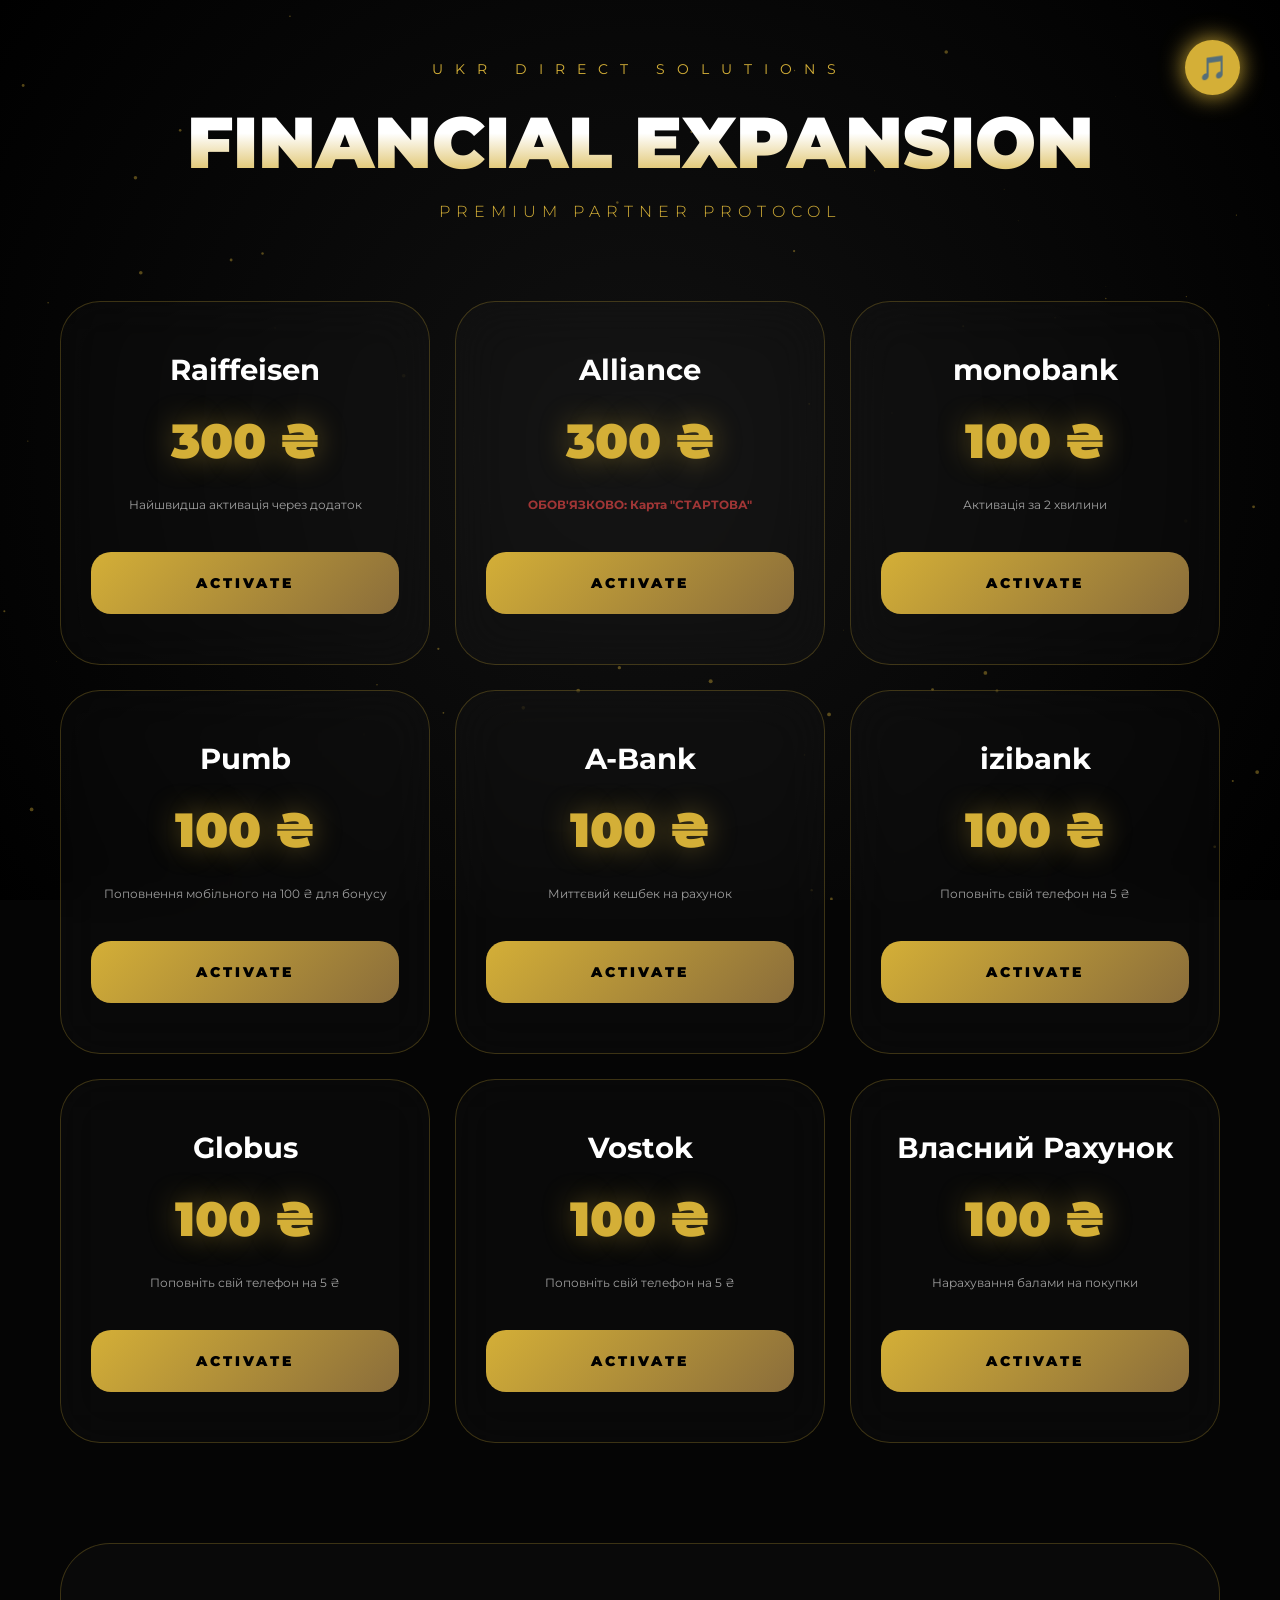
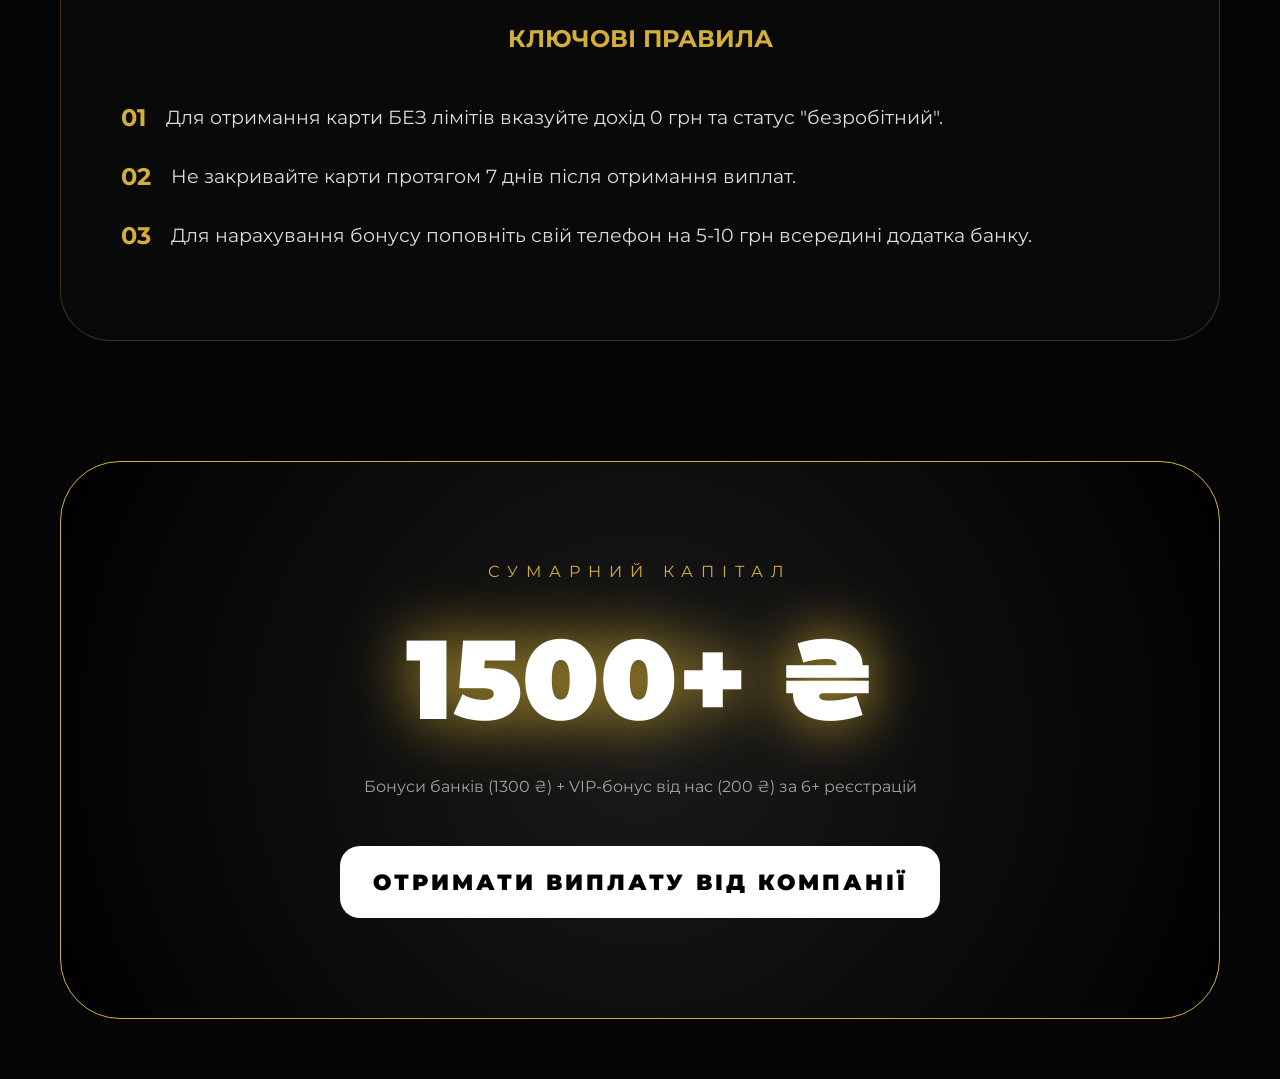
<file: UKR DIRECTS.html>
<!DOCTYPE html>
<html lang="uk">
<head>
    <meta charset="UTF-8">
    <meta name="viewport" content="width=device-width, initial-scale=1.0">
    <title>UKR DIRECT SOLUTIONS | Official Executive Page</title>
    <link href="https://fonts.googleapis.com/css2?family=Montserrat:wght@300;400;700;900&display=swap" rel="stylesheet">
    <style>
        :root {
            --gold: #d4af37;
            --black: #050505;
            --glass: rgba(255, 255, 255, 0.02);
            --border: rgba(212, 175, 55, 0.25);
        }

        * { box-sizing: border-box; transition: all 0.4s cubic-bezier(0.165, 0.84, 0.44, 1); }

        body {
            margin: 0;
            background: var(--black);
            color: #fff;
            font-family: 'Montserrat', sans-serif;
            overflow-x: hidden;
        }

        #canvas-particles {
            position: fixed;
            top: 0; left: 0;
            z-index: -1;
            background: radial-gradient(circle at center, #111, #000);
        }

        .wrapper {
            max-width: 1200px;
            margin: 0 auto;
            padding: 60px 20px;
        }

        header {
            text-align: center;
            margin-bottom: 80px;
        }

        .logo-text {
            font-size: 14px;
            letter-spacing: 12px;
            color: var(--gold);
            text-transform: uppercase;
            margin-bottom: 20px;
            display: block;
        }

        h1 {
            font-size: clamp(2.5rem, 6vw, 4.5rem);
            font-weight: 900;
            margin: 0;
            background: linear-gradient(to bottom, #fff 40%, var(--gold) 100%);
            -webkit-background-clip: text;
            -webkit-text-fill-color: transparent;
            text-transform: uppercase;
        }

        /* Grid System for 9 Banks */
        .grid {
            display: grid;
            grid-template-columns: repeat(auto-fit, minmax(340px, 1fr));
            gap: 25px;
        }

        .card {
            background: var(--glass);
            backdrop-filter: blur(25px);
            border: 1px solid var(--border);
            border-radius: 40px;
            padding: 50px 30px;
            text-align: center;
            position: relative;
            display: flex;
            flex-direction: column;
            justify-content: space-between;
        }

        .card:hover {
            transform: translateY(-15px);
            border-color: var(--gold);
            background: rgba(255, 255, 255, 0.05);
            box-shadow: 0 40px 80px rgba(0,0,0,0.8), 0 0 30px rgba(212,175,55,0.15);
        }

        .bank-name { font-size: 1.8rem; font-weight: 700; margin-bottom: 10px; color: #fff; }
        .reward {
            font-size: 3rem;
            font-weight: 900;
            color: var(--gold);
            margin: 15px 0;
            text-shadow: 0 0 30px rgba(212, 175, 55, 0.4);
        }

        .sub-text { font-size: 12px; opacity: 0.6; height: 35px; margin-bottom: 20px; }

        .btn {
            display: block;
            width: 100%;
            padding: 22px;
            background: linear-gradient(135deg, var(--gold) 0%, #8a6d3b 100%);
            color: #000;
            text-decoration: none;
            border-radius: 20px;
            font-weight: 900;
            text-transform: uppercase;
            letter-spacing: 3px;
            font-size: 14px;
        }

        .btn:hover {
            transform: scale(1.05);
            box-shadow: 0 0 40px var(--gold);
        }

        /* Rules Panel */
        .strategy {
            margin-top: 100px;
            padding: 60px;
            background: rgba(255,255,255,0.02);
            border: 1px solid var(--border);
            border-radius: 50px;
        }

        .step {
            display: flex;
            align-items: center;
            margin-bottom: 30px;
            font-size: 1.2rem;
            color: #ddd;
        }

        .step b { color: var(--gold); margin-right: 20px; font-size: 1.5rem; }

        /* Final Block */
        .footer-cta {
            margin-top: 120px;
            text-align: center;
            padding: 100px 40px;
            border-radius: 60px;
            background: radial-gradient(circle at center, #1a1a1a, #000);
            border: 1px solid var(--gold);
        }

        .total-profit {
            font-size: 7rem;
            font-weight: 900;
            margin: 30px 0;
            text-shadow: 0 0 60px var(--gold);
        }

        /* Music Controls */
        .music-player {
            position: fixed;
            top: 40px; right: 40px;
            z-index: 1000;
            cursor: pointer;
            width: 55px; height: 55px;
            background: var(--gold);
            border-radius: 50%;
            display: flex; align-items: center; justify-content: center;
            box-shadow: 0 0 25px var(--gold);
        }

        @keyframes pulse {
            0% { transform: scale(1); box-shadow: 0 0 25px var(--gold); }
            50% { transform: scale(1.1); box-shadow: 0 0 45px var(--gold); }
            100% { transform: scale(1); box-shadow: 0 0 25px var(--gold); }
        }

        .playing { animation: pulse 1.5s infinite; }

    </style>
</head>
<body>

    <canvas id="canvas-particles"></canvas>

    <div class="music-player" id="playBtn" onclick="handleMusic()">
        <span id="icon" style="font-size: 24px;">🎵</span>
    </div>
    
    <audio id="main-track" loop>
        <source src="https://raw.githubusercontent.com/ваше-посилання/WhenIWin.mp3" type="audio/mpeg">
    </audio>

    <div class="wrapper">
        <header>
            <span class="logo-text">UKR DIRECT SOLUTIONS</span>
            <h1>Financial Expansion</h1>
            <p style="color: var(--gold); letter-spacing: 6px; font-weight: 300;">PREMIUM PARTNER PROTOCOL</p>
        </header>

        <div class="grid">
            <div class="card">
                <span class="bank-name">Raiffeisen</span>
                <span class="reward">300 ₴</span>
                <p class="sub-text">Найшвидша активація через додаток</p>
                <a href="https://mrf-static.apps.raiffeisen.ua/v1/member-get-member?adj_t=1s492itc_1szn7s6p&ref_id=13251364&adj_deep_link=app%3A%2F%2Fmember-get-member?label=ref_id13251364" class="btn" target="_blank">Activate</a>
            </div>

            <div class="card">
                <span class="bank-name">Alliance</span>
                <span class="reward">300 ₴</span>
                <p class="sub-text" style="color:#ff4d4d; font-weight:bold;">ОБОВ'ЯЗКОВО: Карта "СТАРТОВА"</p>
                <a href="https://alb.ua/r/uWeTLAA" class="btn" target="_blank">Activate</a>
            </div>

            <div class="card">
                <span class="bank-name">monobank</span>
                <span class="reward">100 ₴</span>
                <p class="sub-text">Активація за 2 хвилини</p>
                <a href="https://monobank.ua/r/RJ3TRH" class="btn" target="_blank">Activate</a>
            </div>

            <div class="card">
                <span class="bank-name">Pumb</span>
                <span class="reward">100 ₴</span>
                <p class="sub-text">Поповнення мобільного на 100 ₴ для бонусу</p>
                <a href="https://pumb.onelink.me/Jrxy/jqwmf3t1" class="btn" target="_blank">Activate</a>
            </div>

            <div class="card">
                <span class="bank-name">A-Bank</span>
                <span class="reward">100 ₴</span>
                <p class="sub-text">Миттєвий кешбек на рахунок</p>
                <a href="https://link.a-bank.com.ua/TZpXxKs1" class="btn" target="_blank">Activate</a>
            </div>

            <div class="card">
                <span class="bank-name">izibank</span>
                <span class="reward">100 ₴</span>
                <p class="sub-text">Поповніть свій телефон на 5 ₴</p>
                <a href="https://izibank.com.ua/r/pB6P" class="btn" target="_blank">Activate</a>
            </div>

            <div class="card">
                <span class="bank-name">Globus</span>
                <span class="reward">100 ₴</span>
                <p class="sub-text">Поповніть свій телефон на 5 ₴</p>
                <a href="https://glpls.onelink.me/h7dY/8dsnpnod" class="btn" target="_blank">Activate</a>
            </div>

            <div class="card">
                <span class="bank-name">Vostok</span>
                <span class="reward">100 ₴</span>
                <p class="sub-text">Поповніть свій телефон на 5 ₴</p>
                <a href="https://bv.onelink.me/clX0/HTTjSbSiB0" class="btn" target="_blank">Activate</a>
            </div>

            <div class="card">
                <span class="bank-name">Власний Рахунок</span>
                <span class="reward">100 ₴</span>
                <p class="sub-text">Нарахування балами на покупки</p>
                <a href="https://go-bvr.onelink.me/yvZl/7y1jxobl" class="btn" target="_blank">Activate</a>
            </div>
        </div>

        <div class="strategy">
            <h2 style="color:var(--gold); text-align:center; margin-bottom:50px;">КЛЮЧОВІ ПРАВИЛА</h2>
            <div class="step"><b>01</b> Для отримання карти БЕЗ лімітів вказуйте дохід 0 грн та статус "безробітний".</div>
            <div class="step"><b>02</b> Не закривайте карти протягом 7 днів після отримання виплат.</div>
            <div class="step"><b>03</b> Для нарахування бонусу поповніть свій телефон на 5-10 грн всередині додатка банку.</div>
        </div>

        <div class="footer-cta">
            <p style="letter-spacing: 8px; color: var(--gold); margin:0;">СУМАРНИЙ КАПІТАЛ</p>
            <div class="total-profit">1500+ ₴</div>
            <p style="opacity: 0.6; margin-bottom: 50px;">Бонуси банків (1300 ₴) + VIP-бонус від нас (200 ₴) за 6+ реєстрацій</p>
            <a href="https://t.me/HRsergeevich" class="btn" style="background:#fff; color:#000; font-size:1.4rem; max-width:600px; margin:0 auto;">ОТРИМАТИ ВИПЛАТУ ВІД КОМПАНІЇ</a>
        </div>
    </div>

    <script>
        // Анімація золотого пилу
        const canvas = document.getElementById('canvas-particles');
        const ctx = canvas.getContext('2d');
        let particles = [];

        function init() {
            canvas.width = window.innerWidth;
            canvas.height = window.innerHeight;
            for(let i=0; i<100; i++) {
                particles.push({
                    x: Math.random() * canvas.width,
                    y: Math.random() * canvas.height,
                    r: Math.random() * 2,
                    s: Math.random() * 0.6
                });
            }
        }

        function draw() {
            ctx.clearRect(0,0,canvas.width, canvas.height);
            ctx.fillStyle = "rgba(212, 175, 55, 0.4)";
            particles.forEach(p => {
                p.y -= p.s;
                if(p.y < 0) p.y = canvas.height;
                ctx.beginPath();
                ctx.arc(p.x, p.y, p.r, 0, Math.PI*2);
                ctx.fill();
            });
            requestAnimationFrame(draw);
        }

        init(); draw();

        // Обробка музики
        const track = document.getElementById('main-track');
        const btn = document.getElementById('playBtn');
        const icon = document.getElementById('icon');

        function handleMusic() {
            if(track.paused) {
                track.play();
                icon.innerText = "⏸";
                btn.classList.add('playing');
            } else {
                track.pause();
                icon.innerText = "🎵";
                btn.classList.remove('playing');
            }
        }
    </script>
</body>
</html>
</file>
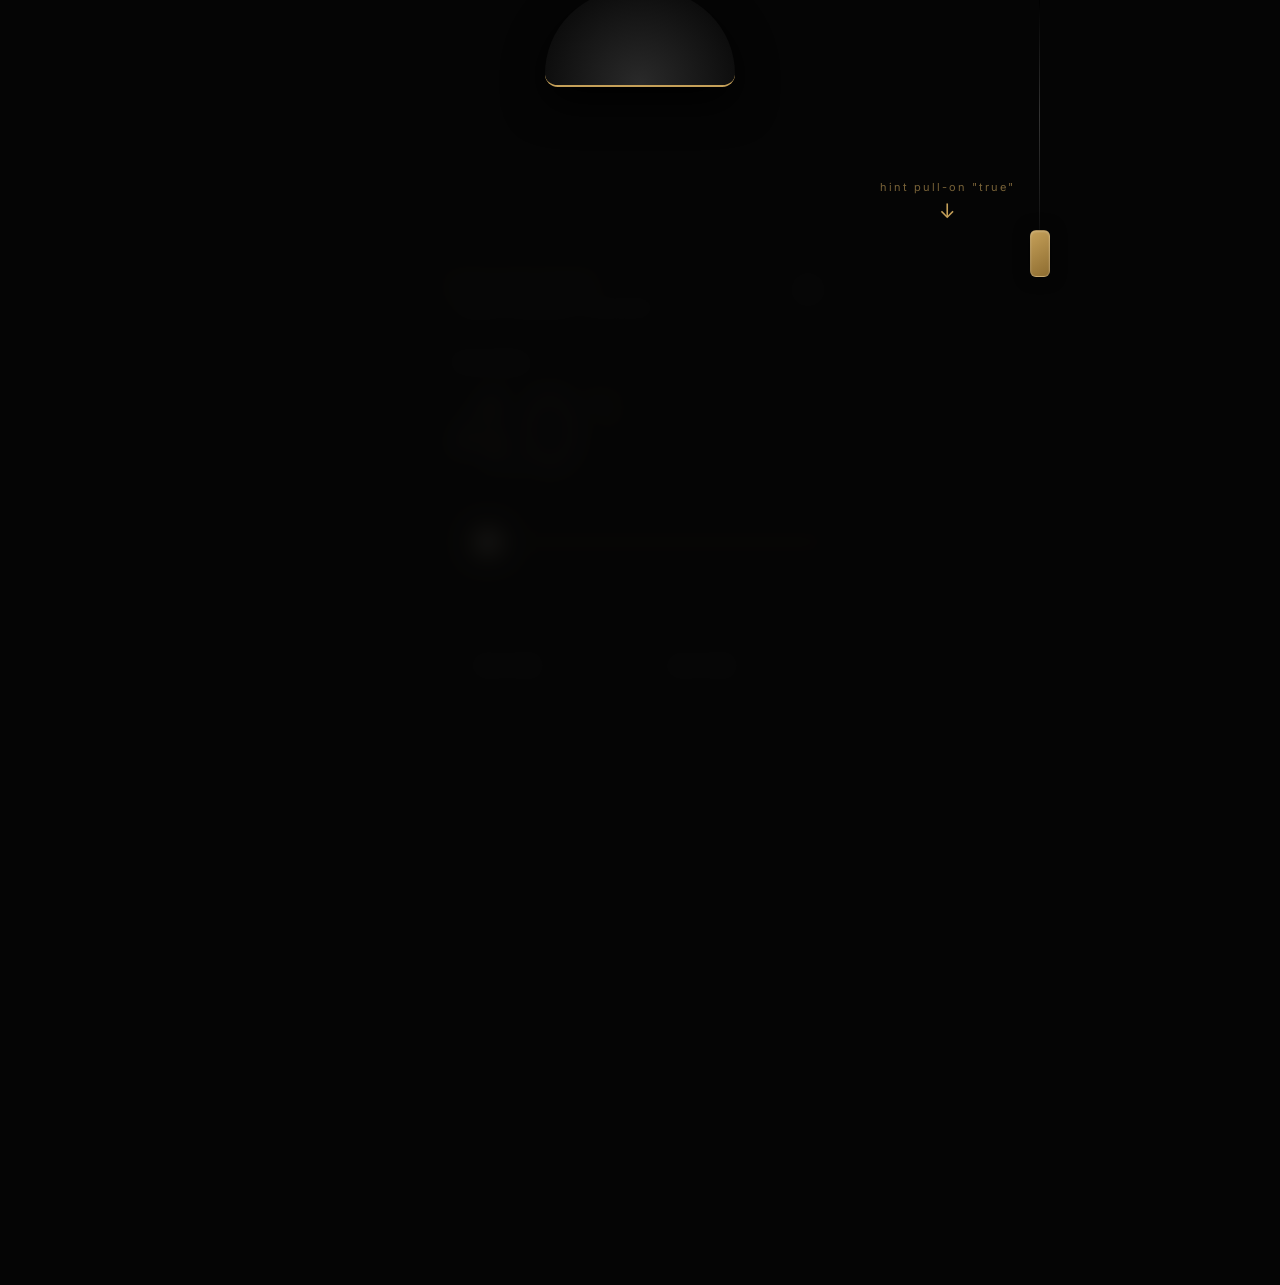
<file: температора.html>
<!DOCTYPE html>
<html lang="ru">
<head>
    <meta charset="UTF-8">
    <meta name="viewport" content="width=device-width, initial-scale=1.0">
    <title>EQUATIONS | Engineering Reality</title>
    <script src="https://cdnjs.cloudflare.com/ajax/libs/gsap/3.12.2/gsap.min.js"></script>
    <link href="https://fonts.googleapis.com/css2?family=Inter:wght@100;200;300;400&display=swap" rel="stylesheet">
    <style>
        :root {
            --gold: #c5a059;
            --gold-soft: rgba(197, 160, 89, 0.5);
            --bg-deep: #050505;
            --panel-bg: rgba(22, 22, 22, 0.95);
        }

        body {
            margin: 0;
            background-color: var(--bg-deep);
            color: #fff;
            font-family: 'Inter', sans-serif;
            display: flex;
            justify-content: center;
            align-items: center;
            min-height: 100vh;
            overflow: hidden;
            user-select: none;
        }

        /* SVG ФИЛЬТРЫ ДЛЯ РЕАЛИСТИЧНОГО СВЕЧЕНИЯ */
        .svg-filters { position: absolute; width: 0; height: 0; }

        /* ЛАМПА ИЗ РЕФЕРЕНСА */
        .lamp-unit {
            position: absolute;
            top: -10px;
            left: 50%;
            transform: translateX(-50%);
            z-index: 50;
            display: flex;
            flex-direction: column;
            align-items: center;
        }

        .shade-body {
            width: 190px;
            height: 95px;
            background: radial-gradient(circle at 50% 100%, #2a2a2a, #0a0a0a 80%);
            border-radius: 100px 100px 15px 15px;
            border-bottom: 2px solid var(--gold);
            position: relative;
            box-shadow: 0 15px 40px rgba(0,0,0,0.9);
        }

        .bulb-glow {
            position: absolute;
            bottom: -5px;
            left: 50%;
            transform: translateX(-50%);
            width: 40px;
            height: 20px;
            background: #fff;
            filter: blur(15px);
            opacity: 0;
            transition: opacity 0.5s;
        }

        body[data-on="true"] .bulb-glow { opacity: 0.8; }

        /* МЯГКОЕ РАССЕИВАНИЕ СВЕТА (КОНУС) */
        .light-cone {
            position: absolute;
            top: 85px;
            left: 50%;
            transform: translateX(-50%);
            width: 1000px;
            height: 1200px;
            background: radial-gradient(circle at top, rgba(197, 160, 89, 0.28) 0%, rgba(197, 160, 89, 0.04) 35%, transparent 70%);
            clip-path: polygon(38% 0%, 62% 0%, 100% 100%, 0% 100%);
            opacity: 0;
            transition: opacity 1.2s cubic-bezier(0.4, 0, 0.2, 1);
            pointer-events: none;
        }

        body[data-on="true"] .light-cone { opacity: 1; }

        /* ВЕРЕВОЧКА И ПЕРЕКЛЮЧАТЕЛЬ */
        .trigger-cord {
            position: absolute;
            top: 0;
            right: 18%;
            z-index: 100;
            cursor: pointer;
        }

        .rope-line {
            width: 1px;
            height: 230px;
            background: linear-gradient(#000, #333, #111);
            margin: 0 auto;
            transform-origin: top;
        }

        .gold-pill {
            width: 18px;
            height: 45px;
            background: linear-gradient(145deg, #c5a059, #8e6d31);
            border-radius: 6px;
            border: 0.5px solid rgba(255,255,255,0.15);
            box-shadow: 0 0 15px rgba(0,0,0,0.5), inset 0 1px 2px rgba(255,255,255,0.2);
        }

        /* КОРПУС КАЛЬКУЛЯТОРА */
        .main-calculator {
            position: relative;
            width: 370px;
            background: var(--panel-bg);
            border-radius: 42px;
            padding: 45px 35px;
            border: 1px solid rgba(197, 160, 89, 0.2);
            z-index: 10;
            opacity: 0.05;
            filter: blur(10px);
            transform: translateY(40px);
            transition: all 1.2s cubic-bezier(0.16, 1, 0.3, 1);
        }

        body[data-on="true"] .main-calculator {
            opacity: 1;
            filter: blur(0);
            transform: translateY(0);
            box-shadow: 0 50px 120px rgba(0,0,0,0.9);
        }

        .header-brand { text-align: left; }
        .header-brand h2 { font-size: 18px; letter-spacing: 4px; color: var(--gold); margin: 0; font-weight: 300; }
        .header-brand span { font-size: 10px; color: #444; text-transform: uppercase; display: block; margin-top: 5px; }

        /* ДИСПЛЕЙ ТЕМПЕРАТУРЫ */
        .temp-section { margin: 40px 0; text-align: left; }
        .label-sm { font-size: 12px; color: #666; margin-bottom: 15px; font-weight: 300; }
        .val-large { 
            font-size: 5.8rem; 
            font-weight: 200; 
            color: var(--gold); 
            line-height: 1;
            position: relative;
        }
        .val-large span { font-size: 1.8rem; position: absolute; top: 10px; margin-left: 10px; opacity: 0.6; }

        /* СЛАЙДЕР КАК НА КАРТИНКЕ */
        .slider-box { margin: 50px 0; padding: 0 5px; }
        input[type=range] { -webkit-appearance: none; width: 100%; background: transparent; }
        input[type=range]::-webkit-slider-runnable-track {
            height: 1.5px; background: rgba(197, 160, 89, 0.25);
        }
        input[type=range]::-webkit-slider-thumb {
            -webkit-appearance: none; 
            height: 32px; width: 32px; 
            background: #fff; border-radius: 50%;
            border: 4px solid var(--gold);
            margin-top: -15px; cursor: pointer;
            box-shadow: 0 0 25px rgba(197, 160, 89, 0.7);
        }

        /* ИНФОРМАЦИОННЫЕ ЯЧЕЙКИ */
        .data-grid { display: grid; grid-template-columns: 1fr 1fr; gap: 15px; }
        .data-cell { 
            background: #0d0d0d; 
            padding: 22px 18px; 
            border-radius: 20px;
            border: 1px solid rgba(255,255,255,0.03);
            text-align: left;
            box-shadow: inset 2px 2px 10px rgba(0,0,0,0.8);
        }
        .data-cell label { font-size: 10px; color: #3d3d3d; text-transform: uppercase; }
        .data-cell .digit { font-size: 26px; font-weight: 200; color: #ccc; margin-top: 10px; display: block; }

        /* КНОПКА ПИТАНИЯ В УГЛУ */
        .power-btn {
            position: absolute; top: 40px; right: 35px;
            width: 32px; height: 32px;
            border-radius: 50%; border: 1px solid #333;
            display: flex; align-items: center; justify-content: center;
            color: #444; font-size: 14px;
        }

        body[data-on="true"] .power-btn { border-color: var(--gold); color: var(--gold); text-shadow: 0 0 5px var(--gold); }

        /* ПОДСКАЗКА С СТРЕЛКОЙ */
        .hint-container {
            position: absolute; top: 180px; right: calc(18% + 35px);
            text-align: center;
        }
        .hint-text { color: var(--gold); font-size: 11px; letter-spacing: 2px; opacity: 0.6; }
        .arrow-down { color: var(--gold); font-size: 20px; margin-top: 5px; animation: slideDown 2s infinite; }

        @keyframes slideDown { 0%, 100% { transform: translateY(0); opacity: 0.2; } 50% { transform: translateY(15px); opacity: 1; } }

    </style>
</head>
<body data-on="false">

    <svg class="svg-filters">
        <filter id="noise">
            <feTurbulence type="fractalNoise" baseFrequency="0.8" numOctaves="4" stitchTiles="stitch"/>
            <feColorMatrix type="saturate" values="0"/>
            <feComponentTransfer>
                <feFuncR type="linear" slope="0.05"/>
                <feFuncG type="linear" slope="0.05"/>
                <feFuncB type="linear" slope="0.05"/>
            </feComponentTransfer>
            <feComposite operator="in" in2="SourceGraphic"/>
        </filter>
    </svg>

    <div class="lamp-unit">
        <div class="shade-body"></div>
        <div class="bulb-glow"></div>
    </div>

    <div class="light-cone"></div>

    <div class="trigger-cord" id="cordTrigger">
        <div class="rope-line" id="ropeLine"></div>
        <div class="gold-pill"></div>
    </div>

    <div class="hint-container" id="hint">
        <div class="hint-text">hint pull-on "true"</div>
        <div class="arrow-down">↓</div>
    </div>

    <div class="main-calculator">
        <div class="power-btn">⏻</div>
        <div class="header-brand">
            <h2>EQUATIONS</h2>
            <span>Thermal Engineering / tagline #555</span>
        </div>

        <div class="temp-section">
            <div class="label-sm">temp-display</div>
            <div class="val-large" id="tLarge">4.0<span>°C</span></div>
        </div>

        <div class="slider-box">
            <input type="range" id="tSlider" min="1" max="100" value="4" step="0.1">
        </div>

        <div class="data-grid">
            <div class="data-cell">
                <label>Label</label>
                <span class="digit" id="labelVal">5.0 KC</span>
            </div>
            <div class="data-cell">
                <label>Boel</label>
                <span class="digit" id="boelVal">0.0 KC</span>
            </div>
        </div>
    </div>

<script>
    let isSystemOn = false;
    const rope = document.getElementById('ropeLine');
    const cord = document.getElementById('cordTrigger');
    const slider = document.getElementById('tSlider');

    // ФИЗИКА ВЕРЕВОЧКИ
    cord.addEventListener('mousedown', () => gsap.to(rope, { height: 260, duration: 0.1 }));
    cord.addEventListener('mouseup', () => {
        gsap.to(rope, { height: 230, duration: 0.6, ease: "elastic.out(1.2, 0.4)" });
        toggleSystem();
    });

    function toggleSystem() {
        isSystemOn = !isSystemOn;
        document.body.setAttribute("data-on", isSystemOn);
        gsap.to("#hint", { opacity: isSystemOn ? 0 : 0.6, duration: 0.5 });
        
        if(isSystemOn) {
            update();
            gsap.to("body", { backgroundColor: "#0b0c0e", duration: 1.5 });
        } else {
            reset();
            gsap.to("body", { backgroundColor: "#050505", duration: 1.5 });
        }
    }

    function update() {
        if(!isSystemOn) return;
        const val = parseFloat(slider.value).toFixed(1);
        document.getElementById('tLarge').innerHTML = `${val}<span>°C</span>`;
        
        // Логика цифр (для примера)
        document.getElementById('labelVal').textContent = (val * 1.2).toFixed(1) + " KC";
        document.getElementById('boelVal').textContent = (val / 5).toFixed(1) + " KC";
        
        // Цвет температуры в зависимости от "жара"
        let heat = Math.min(255, val * 2.5);
        document.getElementById('tLarge').style.color = `rgb(197, ${160 - heat/4}, ${89 - heat/2})`;
    }

    function reset() {
        document.getElementById('tLarge').innerHTML = `--<span>°C</span>`;
        document.getElementById('labelVal').textContent = "0.0 KC";
        document.getElementById('boelVal').textContent = "0.0 KC";
    }

    slider.addEventListener('input', update);
</script>
</body>
</html>
</file>
